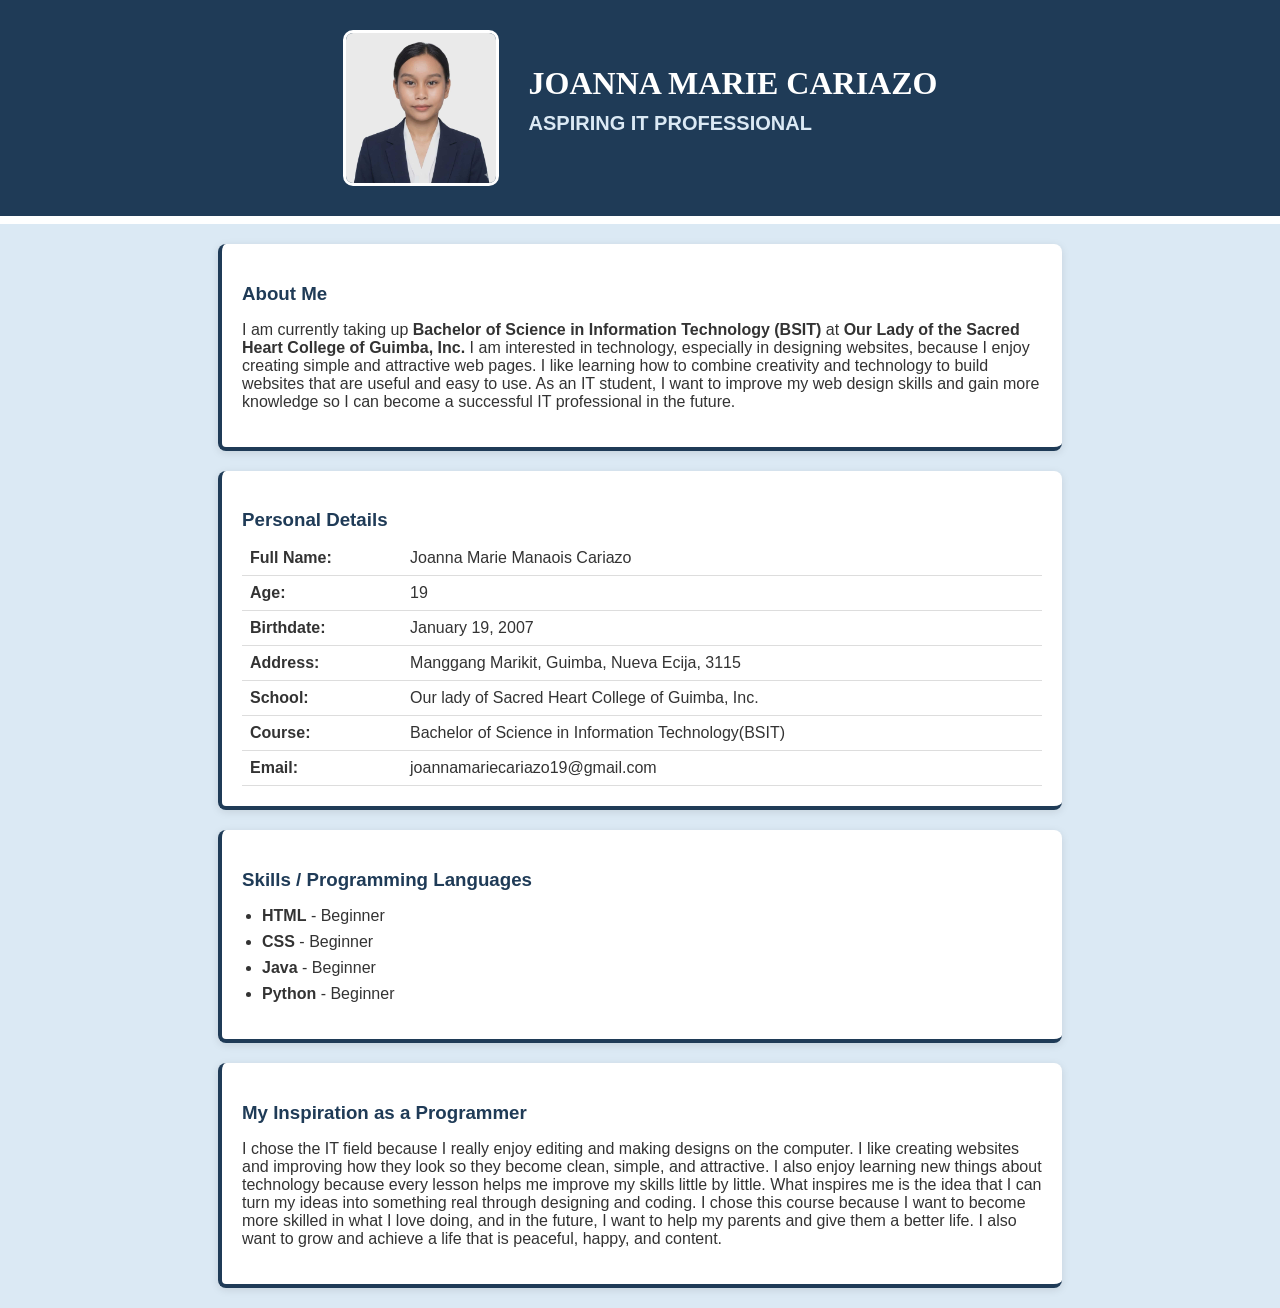
<file: index.html>
<!DOCTYPE html>
<html>
<head>
    <title>Personal Portfolio</title>
    <link rel="stylesheet" href="style.css">
</head>
<body>

    <!-- SECTION 1 -->
    <header class="profile">
    <img src="profile.jpg" alt="2x2 Picture" class="profile-pic">

    <div class="profile-text">
        <h1>JOANNA MARIE CARIAZO</h1>
        <h2>ASPIRING IT PROFESSIONAL</h2>
    </div>
</header>

    <!-- SECTION 2 -->
    <section class="section">
        <h3>About Me</h3>
        <p>
            I am currently taking up <b>Bachelor of Science in Information Technology (BSIT)</b> at <b>Our Lady of the Sacred Heart College of Guimba, Inc.</b> I am interested in technology, especially in designing websites, because I enjoy creating simple and attractive web pages. I like learning how to combine creativity and technology to build websites that are useful and easy to use. As an IT student, I want to improve my web design skills and gain more knowledge so I can become a successful IT professional in the future.
        </p>
    </section>

    <!-- SECTION 3 -->
    <section class="section">
        <h3>Personal Details</h3>
        <table>
            <tr>
                <td><strong>Full Name:</strong></td>
                <td>Joanna Marie Manaois Cariazo</td>
            </tr>
            <tr>
                <td><strong>Age:</strong></td>
                <td>19</td>
            </tr>
            <tr>
                <td><strong>Birthdate:</strong></td>
                <td>January 19, 2007</td>
            </tr>
            <tr>
                <td><strong>Address:</strong></td>
                <td>Manggang Marikit, Guimba, Nueva Ecija, 3115</td>
            </tr>
            <tr>
                <td><strong>School:</strong></td>
                <td>Our lady of Sacred Heart College of Guimba, Inc.</td>
            </tr>
            <tr>
                <td><strong>Course:</strong></td>
                <td>Bachelor of Science in Information Technology(BSIT)</td>
            </tr>
            <tr>
                <td><strong>Email:</strong></td>
                <td>joannamariecariazo19@gmail.com</td>
            </tr>
        </table>
    </section>

    <!-- SECTION 4 -->
    <section class="section">
        <h3>Skills / Programming Languages</h3>
        <ul>
            <li><b>HTML</b> - Beginner</li>
            <li><b>CSS</b> - Beginner</li>
            <li><b>Java</b> - Beginner</li>
            <li><b>Python</b> - Beginner</li>
        </ul>
    </section>

    <!-- SECTION 5 -->
    <section class="section">
        <h3>My Inspiration as a Programmer</h3>
        <p>
            I chose the IT field because I really enjoy editing and making designs on the computer. I like creating websites and improving how they look so they become clean, simple, and attractive. I also enjoy learning new things about technology because every lesson helps me improve my skills little by little. What inspires me is the idea that I can turn my ideas into something real through designing and coding. I chose this course because I want to become more skilled in what I love doing, and in the future, I want to help my parents and give them a better life. I also want to grow and achieve a life that is peaceful, happy, and content.
        </p>
    </section>

</body>
</html>
</file>
<file: style.css>
body {
    font-family: Arial, sans-serif;
    background-color: #dbe9f4;
    color: #333;
    margin: 0;
    padding: 0;
}

.profile {
    display: flex;
    align-items: center;
    justify-content: center;
    gap: 30px;
    background-color: #1f3b57;
    color: white;
    padding: 30px;
    border-bottom: 8px solid white;
}

.profile-pic {
    width: 150px;
    height: 150px;
    object-fit: cover;
    border-radius: 10px;
    border: 3px solid white;
}

.profile-text h1 {
    margin: 0;
    font-size: 32px;
    font-family: Georgia, serif;
}

.profile-text h2 {
    margin-top: 10px;
    font-size: 20px;
    color: #dbe9f4;

}

.section {
    width: 80%;
    max-width: 800px;
    margin: 20px auto;
    padding: 20px;
    background-color: white;
    border-radius: 8px;

    border-left: 4px solid #1f3b57; 
    box-shadow: 0 2px 8px rgba(0,0,0,0.1);
    border-bottom: 4px solid #1f3b57;
}

h3 {
    color: #1f3b57;
    margin-bottom: 10px;
}

table {
    width: 100%;
    border-collapse: collapse;
}

td {
    padding: 8px;
    border-bottom: 1px solid #ddd;
}

ul {
    padding-left: 20px;
}

li {
    margin-bottom: 8px;
}
</file>
